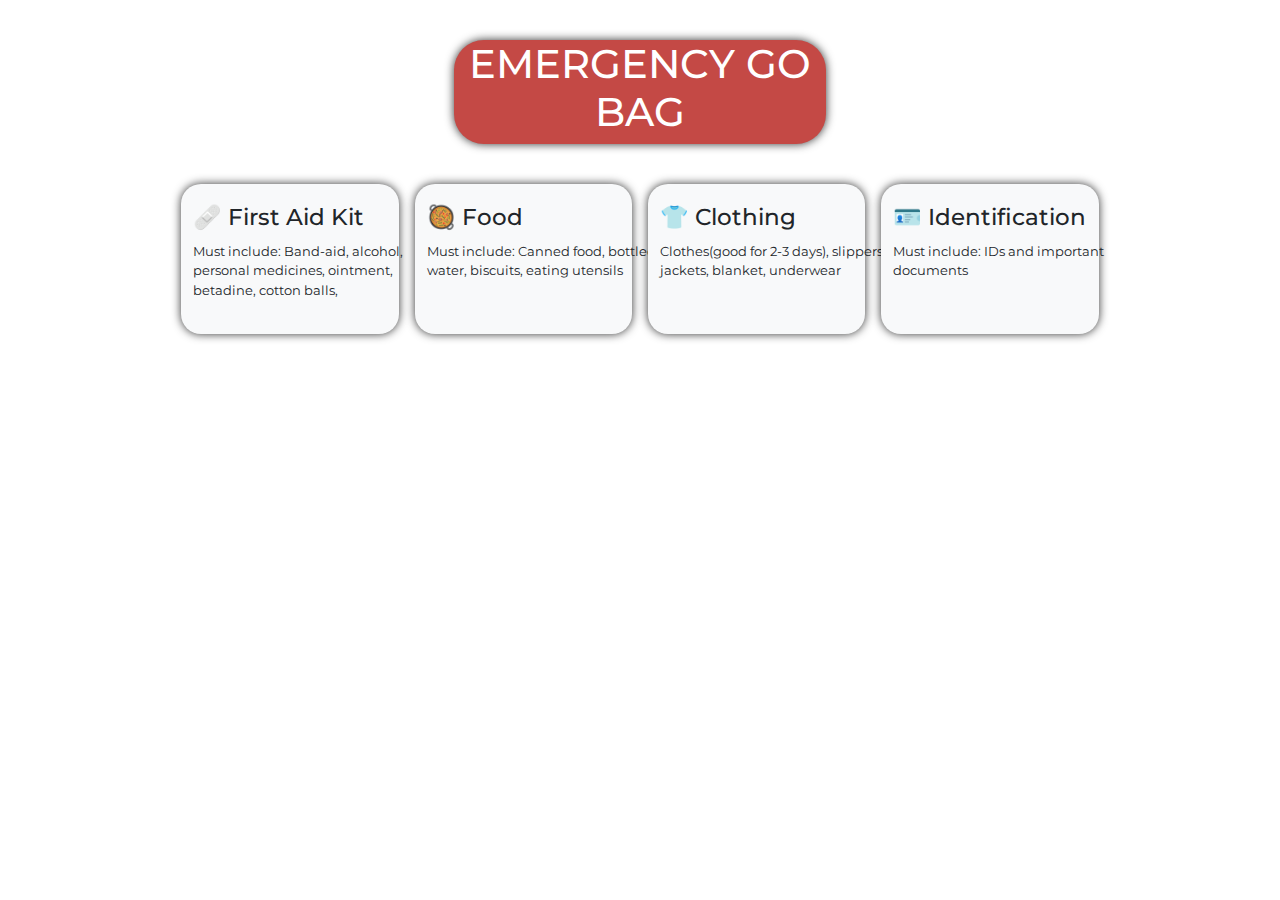
<file: index.html>
<!DOCTYPE html>
<html lang="en">
<head>
    <meta charset="UTF-8">
    <meta name="viewport" content="width=device-width, initial-scale=1.0">
    <title>Q2 Drill 1</title>

    <link href="https://cdn.jsdelivr.net/npm/bootstrap@5.3.3/dist/css/bootstrap.min.css" rel="stylesheet">

    <link href="styles_Q2Drill1.css" rel="stylesheet">

    <link href="https://fonts.googleapis.com/css2?family=Montserrat:ital,wght@0,100..900;1,100..900&family=Pangolin&display=swap" rel="stylesheet">

</head>



<body>
    <center>
    <div class="container-fluid">
        <h1>EMERGENCY GO BAG</h1>
    </div>
    </center>
    
    <div id="rows">
        <div class="row gap-3 justify-content-center" style="height: 300px;">
            <div class="col-lg-2 bg-light h-50" style="box-shadow: 0 0 10px rgba(0, 0, 0, 0.8);">
                <h3>🩹 First Aid Kit</h3>
                <p>Must include: Band-aid, alcohol, personal medicines, ointment, betadine, cotton balls, </p>
            </div>

            <div class="col-lg-2 bg-light h-50" style="box-shadow: 0 0 10px rgba(0, 0, 0, 0.8);">
                <h3>🥘 Food</h3>
                <p>Must include: Canned food, bottled water, biscuits, eating utensils</p>
            </div>

            <div class="col-lg-2 bg-light h-50" style="box-shadow: 0 0 10px rgba(0, 0, 0, 0.8);">
                <h3>👕 Clothing</h3>
                <p>Clothes(good for 2-3 days), slippers, jackets, blanket, underwear</p>
            </div>

            <div class="col-lg-2 bg-light h-50" style="box-shadow: 0 0 10px rgba(0, 0, 0, 0.8);">
                <h3>🪪 Identification</h3>
                <p>Must include: IDs and important documents</p>
            </div>
        </div>
    </div>
    
    
</body>
</html>
</file>
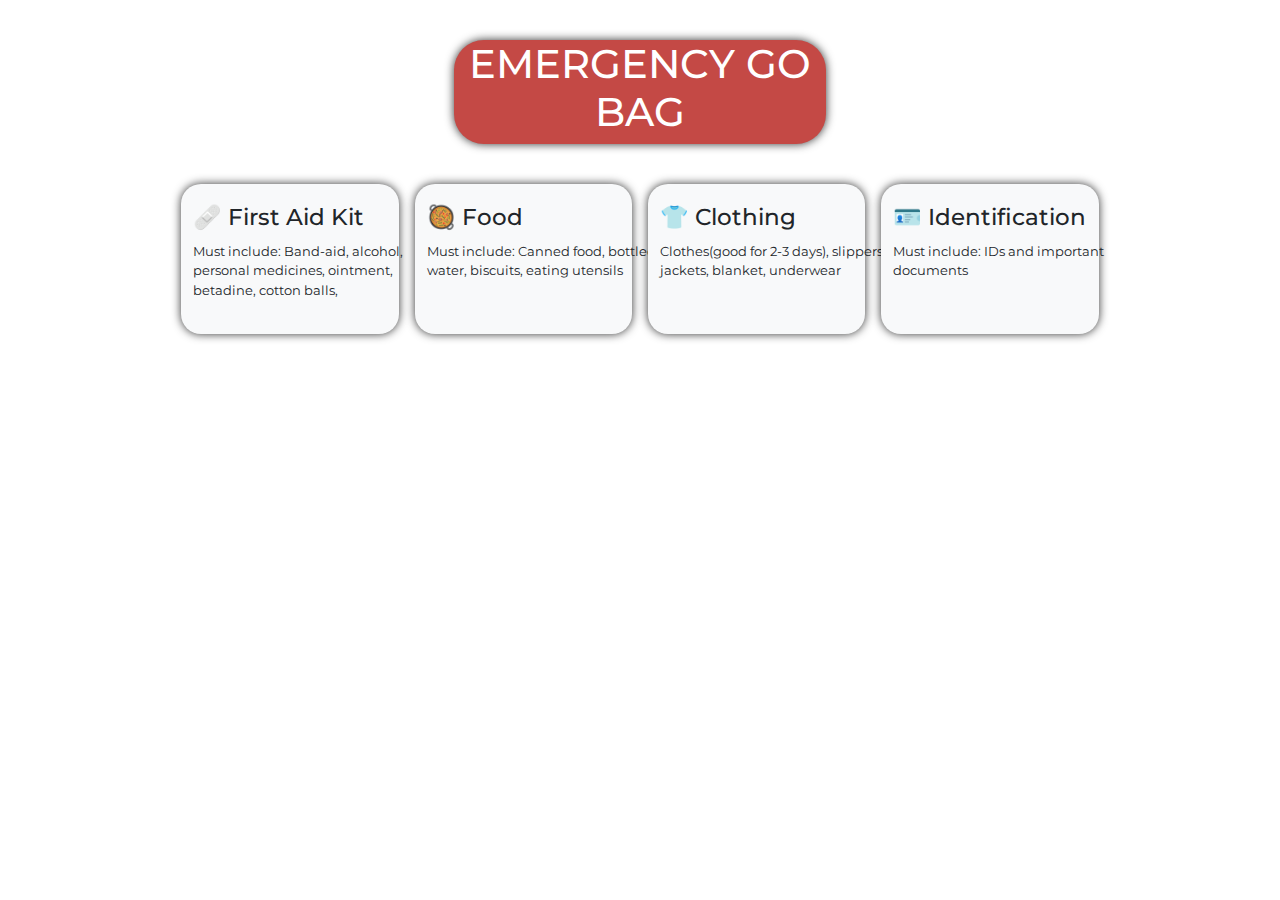
<file: FV_ICT9SRuby_Q2Drill1_Amortizado_Tanya.html>
<!DOCTYPE html>
<html lang="en">
<head>
    <meta charset="UTF-8">
    <meta name="viewport" content="width=device-width, initial-scale=1.0">
    <title>Q2 Drill 1</title>

    <link href="https://cdn.jsdelivr.net/npm/bootstrap@5.3.3/dist/css/bootstrap.min.css" rel="stylesheet">

    <link href="styles_Q2Drill1.css" rel="stylesheet">

    <link href="https://fonts.googleapis.com/css2?family=Montserrat:ital,wght@0,100..900;1,100..900&family=Pangolin&display=swap" rel="stylesheet">

</head>



<body>
    <center>
    <div class="container-fluid">
        <h1>EMERGENCY GO BAG</h1>
    </div>
    </center>
    
    <div id="rows">
        <div class="row gap-3 justify-content-center" style="height: 300px;">
            <div class="col-lg-2 bg-light h-50" style="box-shadow: 0 0 10px rgba(0, 0, 0, 0.8);">
                <h3>🩹 First Aid Kit</h3>
                <p>Must include: Band-aid, alcohol, personal medicines, ointment, betadine, cotton balls, </p>
            </div>

            <div class="col-lg-2 bg-light h-50" style="box-shadow: 0 0 10px rgba(0, 0, 0, 0.8);">
                <h3>🥘 Food</h3>
                <p>Must include: Canned food, bottled water, biscuits, eating utensils</p>
            </div>

            <div class="col-lg-2 bg-light h-50" style="box-shadow: 0 0 10px rgba(0, 0, 0, 0.8);">
                <h3>👕 Clothing</h3>
                <p>Clothes(good for 2-3 days), slippers, jackets, blanket, underwear</p>
            </div>

            <div class="col-lg-2 bg-light h-50" style="box-shadow: 0 0 10px rgba(0, 0, 0, 0.8);">
                <h3>🪪 Identification</h3>
                <p>Must include: IDs and important documents</p>
            </div>
        </div>
    </div>
    
    
</body>
</html>
</file>
<file: styles_Q2Drill1.css>
body{
        background-image: url(https://i.pinimg.com/736x/8b/8d/0f/8b8d0f544806b1c92f0b23b5e30c81f7.jpg);
        background-repeat: no-repeat;
        background-size: cover;
    }

    #emergency{
        width: 500px;
        height: auto;
        border-radius: 20px;
        margin: 50px;
        display: flex;
		justify-content: center; 
		gap: 25px; 
        }

    #emergency img{
        width: 450px;

    }

    .container-fluid{
        display: flex;
        background-color: rgb(196, 73, 69);
        width: 29%;
        border-radius: 30px;
        margin: 40px;
        justify-content: center;
        text-align: center;
        box-shadow: 0 0 10px rgba(0, 0, 0, 0.8);
    }

    .container-fluid h1{
        text-align: center;
        color: rgb(255, 255, 255);
        font-family: Montserrat;
    }

    #rows{
        font-family: Montserrat;
    }

    #rows div{
        border-radius: 20px;
        font-size: 13px;
    }

    #rows h3{
        font-size: 23px;
        margin-top: 20px;
    }

    #rows p{
        margin-top: 10px;
        width: 230px;
    }
</file>
